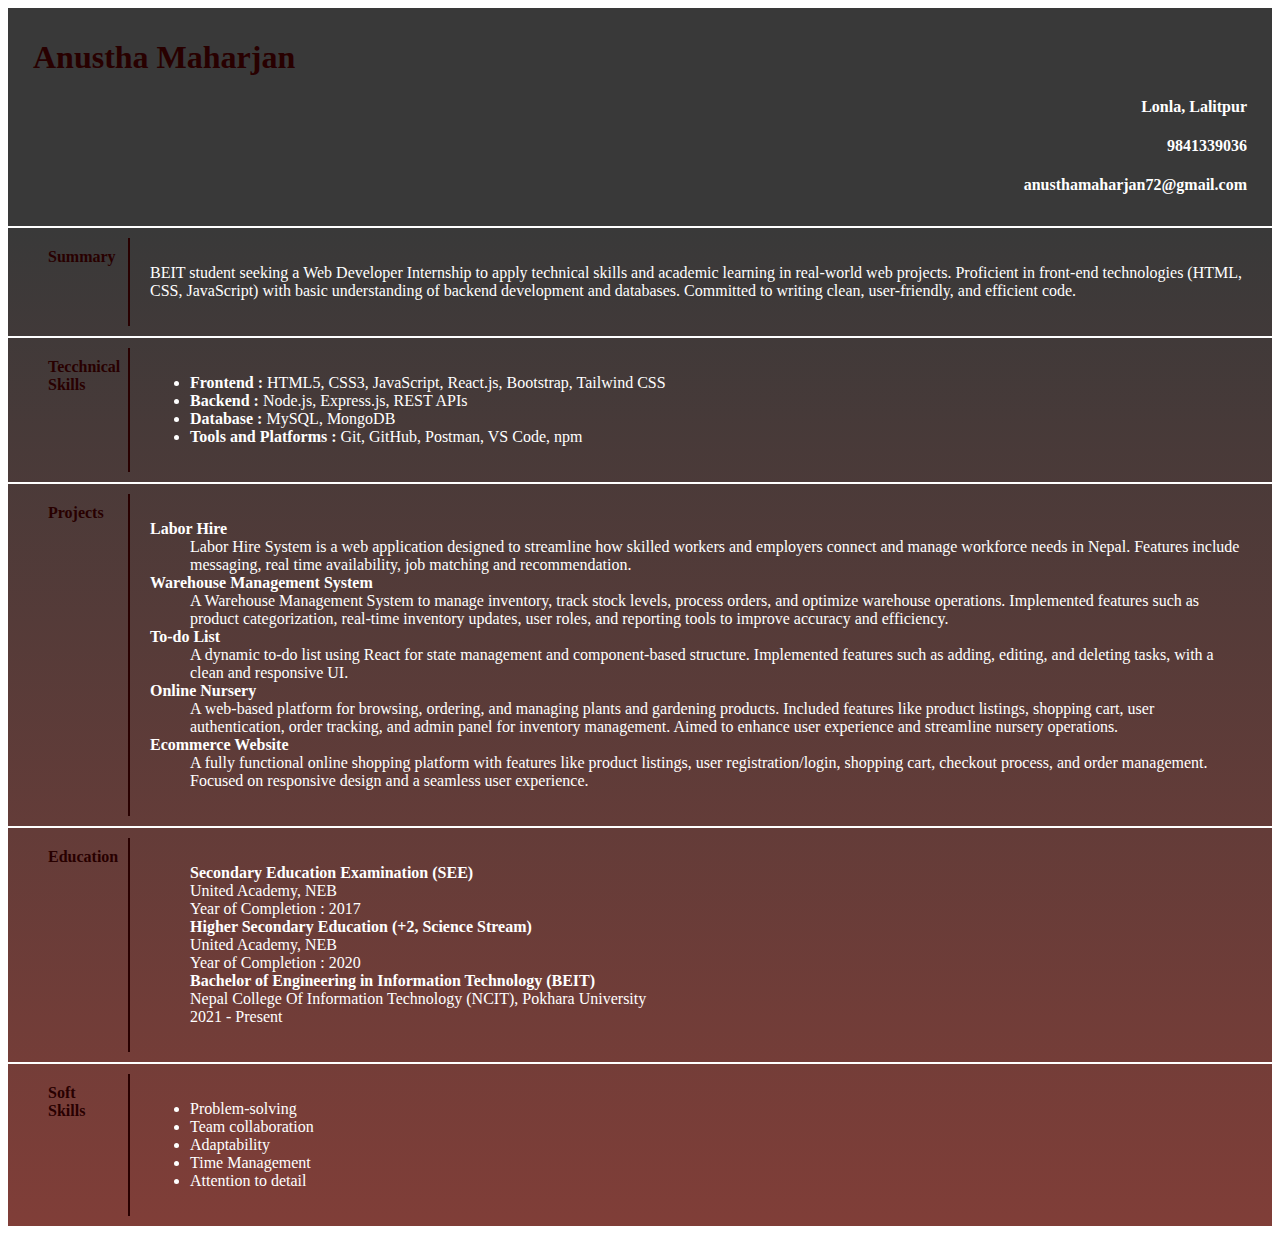
<file: index.html>
<!DOCTYPE html>
<html lang="en">
  <head>
    <meta charset="UTF-8" />
    <meta name="viewport" content="width=device-width, initial-scale=1.0" />
    <title>Document</title>
    <style>
      h1,
      h4 {
        padding: 0%;
      }
      .box {
        display: flex;
        padding: 10px;
        border-bottom: solid #ffffff 2px;
        font-family: "Times New Roman", Times, serif;
      }
      .title {
        color: #280000;
        border-right: solid #280000 2px;
        padding: 10px 30px;
        width: 50px;
        font-weight: 900;
        font-family: "Times New Roman", Times, serif;
      }
      .details {
        color: #ffffff;
        padding: 10px 20px;
        justify-content: flex-start;
      }
    </style>
  </head>
  <body style="border: 0px; padding: 0%;">
    <header
      style="
        display: flex space-between;
        padding: 10px 25px;
        background: rgb(57, 57, 57);
        color: #ffffff;
        border-bottom: solid #ffffff 2px;
      "
    >
      <h1 style="color: #280000;">Anustha Maharjan</h1>
      <h4 style="text-align: right;">Lonla, Lalitpur</h4>
      <h4 style="text-align: right;">9841339036</h4>
      <h4 style="text-align: right;">anusthamaharjan72@gmail.com</h4>
    </header>
    <main style="background: linear-gradient(rgb(57, 57, 57), #803e38);">
      <section class="box">
        <div class="title">
          <b>
            Summary
          </b>
        </div>
        <div class="details">
          <p>
            BEIT student seeking a Web Developer Internship to apply technical
            skills and academic learning in real-world web projects. Proficient
            in front-end technologies (HTML, CSS, JavaScript) with basic
            understanding of backend development and databases. Committed to
            writing clean, user-friendly, and efficient code.
          </p>
        </div>
      </section>
      <section class="box">
        <div class="title">
          <b>
            Tecchnical Skills
          </b>
        </div>
        <div class="details">
          <ul>
            <li>
              <b>Frontend :</b>
              HTML5, CSS3, JavaScript, React.js, Bootstrap, Tailwind CSS
            </li>
            <li>
              <b>Backend :</b>
              Node.js, Express.js, REST APIs
            </li>
            <li>
              <b>Database :</b>
              MySQL, MongoDB
            </li>
            <li>
              <b>Tools and Platforms :</b>
              Git, GitHub, Postman, VS Code, npm
            </li>
          </ul>
        </div>
      </section>
      <section class="box">
        <div class="title">
          <b>
            Projects
          </b>
        </div>
        <div class="details">
          <dl>
            <dt><b>Labor Hire</b></dt>
            <dd>
              Labor Hire System is a web application designed to streamline how
              skilled workers and employers connect and manage workforce needs
              in Nepal. Features include messaging, real time availability, job
              matching and recommendation.
            </dd>
            <dt><b>Warehouse Management System</b></dt>
            <dd>
              A Warehouse Management System to manage inventory, track stock
              levels, process orders, and optimize warehouse operations.
              Implemented features such as product categorization, real-time
              inventory updates, user roles, and reporting tools to improve
              accuracy and efficiency.
            </dd>
            <dt><b>To-do List</b></dt>
            <dd>
              A dynamic to-do list using React for state management and
              component-based structure. Implemented features such as adding,
              editing, and deleting tasks, with a clean and responsive UI.
            </dd>
            <dt><b>Online Nursery</b></dt>
            <dd>
              A web-based platform for browsing, ordering, and managing plants
              and gardening products. Included features like product listings,
              shopping cart, user authentication, order tracking, and admin
              panel for inventory management. Aimed to enhance user experience
              and streamline nursery operations.
            </dd>
            <dt><b>Ecommerce Website</b></dt>
            <dd>
              A fully functional online shopping platform with features like
              product listings, user registration/login, shopping cart, checkout
              process, and order management. Focused on responsive design and a
              seamless user experience.
            </dd>
          </dl>
        </div>
      </section>
      <section class="box">
        <div class="title">
          <b>
            Education
          </b>
        </div>
        <div class="details">
          <ul type="none">
            <li>
              <b>Secondary Education Examination (SEE)</b>
              <br />
              United Academy, NEB
              <br />
              Year of Completion : 2017
            </li>
            <li>
              <b>Higher Secondary Education (+2, Science Stream)</b>
              <br />
              United Academy, NEB
              <br />
              Year of Completion : 2020
            </li>
            <li>
              <b>Bachelor of Engineering in Information Technology (BEIT)</b>
              <br />
              Nepal College Of Information Technology (NCIT), Pokhara University
              <br />
              2021 - Present
            </li>
          </ul>
        </div>
      </section>
      <section class="box">
        <div class="title">
          <b>
            Soft Skills
          </b>
        </div>
        <div class="details">
          <ul>
            <li>Problem-solving</li>
            <li>Team collaboration</li>
            <li>Adaptability</li>
            <li>Time Management</li>
            <li>Attention to detail</li>
          </ul>
        </div>
      </section>
    </main>
  </body>
</html>
</file>
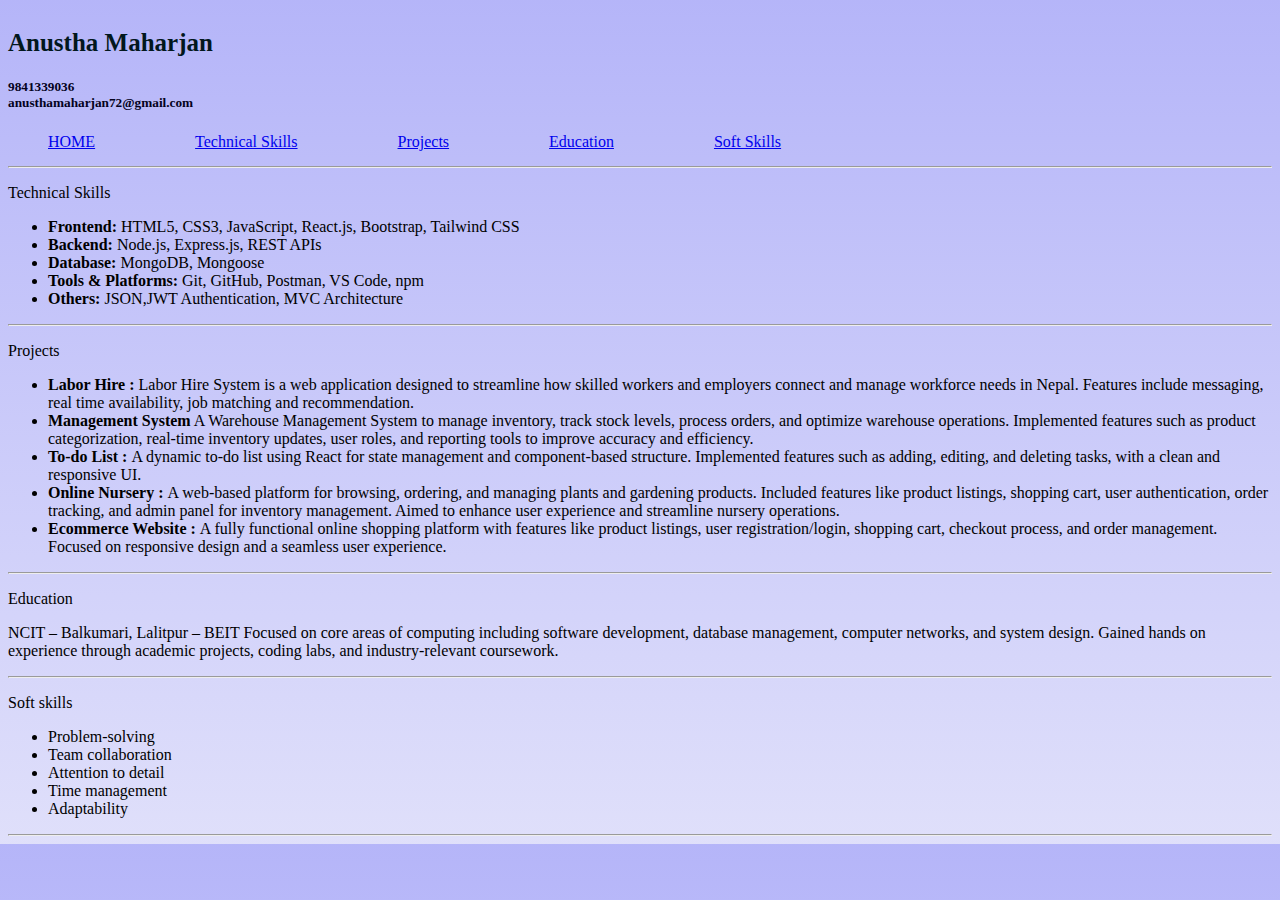
<file: Portfolio/portfolio.html>
<!DOCTYPE html>
<html lang="en">
  <head>
    <meta charset="UTF-8" />
    <meta name="viewport" content="width=device-width, initial-scale=1.0" />
    <link rel="stylesheet" href="styles.css" />
    <title>Document</title>
  </head>
  <body style="background: linear-gradient(rgba(173, 173, 248, 0.9), rgba(220, 220, 250, 0.9)); height: fit-content; width: fit-content;">
    <header style="padding: var(--space-s) 0;
   width: 100%;
  max-width: 100%;
  height: 150px;
  margin: 0 auto; 
  display: flex; 
  justify-content: space-around;
  justify-content: space-between;">
     <nav class="nav-bar" style="border: 15px;border-radius: 10%;border-color: black;">
    <h2 style="color: rgb(2, 23, 29);">
      Anustha Maharjan
    </h2>
    <h5 style="color: rgb(4, 2, 29);">
      9841339036
      <br />
      anusthamaharjan72@gmail.com
    </h5>
 
          <ul style="list-style: none;display: flex;gap:100px; justify-content: space-around;justify-content: space-between;">
            <li><a href="#0">HOME</a></li>
             <li><a href="#technical">Technical Skills</a></li>
             <li><a href="#projects">Projects</a></li>
            <li><a href="#edu">Education</a></li>
             <li><a href="#soft">Soft Skills</a></li>
          </ul>
          </nav>
    </header>

      <hr>
      <section id="technical">
<dev class="topics">
          <p>Technical Skills</p>
          </dev>
      <ul>
          <li> <b> Frontend: </b>HTML5, CSS3, JavaScript, React.js, Bootstrap, Tailwind CSS</li>
           <li><b> Backend:</b> Node.js, Express.js, REST APIs</li>
           <li> <b>Database:</b> MongoDB, Mongoose</li>
            <li><b>Tools & Platforms: </b>Git, GitHub, Postman, VS Code, npm </li>
            <li><b>Others:</b> JSON,JWT Authentication, MVC Architecture</li>
          </p>
</section>
      <hr>
<section id="projects">
          <p>Projects</p>
      
          <p><ul>
          <li> <b> Labor Hire : </b>
             Labor Hire System is a web application designed to
            streamline how skilled workers and employers connect and manage
            workforce needs in Nepal. Features include messaging, real time
            availability, job matching and recommendation. 
            </li> 
            <li><b>Management
            System</b>
             A Warehouse Management System to manage inventory, track
            stock levels, process orders, and optimize warehouse operations.
            Implemented features such as product categorization, real-time
            inventory updates, user roles, and reporting tools to improve
            accuracy and efficiency. 
            <li><b>To-do List : </b>
              A dynamic to-do list using React
            for state management and component-based structure. Implemented
            features such as adding, editing, and deleting tasks, with a clean
            and responsive UI. 
            <li><b>Online Nursery : </b>
               A web-based platform for browsing,
            ordering, and managing plants and gardening products. Included
            features like product listings, shopping cart, user authentication,
            order tracking, and admin panel for inventory management. Aimed to
            enhance user experience and streamline nursery operations. 
            <li><b>Ecommerce Website : </b>
               A fully functional online shopping platform with features
            like product listings, user registration/login, shopping cart,
            checkout process, and order management. Focused on responsive design
            and a seamless user experience.
          </ul></p>
</section>
      <hr>
    
   <section id="edu">
          <p>Education </p>
          <p>
        NCIT – Balkumari, Lalitpur – BEIT  
Focused on core areas of computing including software development, database management, computer networks, and system design. Gained hands on experience through academic projects, coding labs, and industry-relevant coursework. 
          </p>
   </section>

  <hr>
<section id="soft">
          <p>Soft skills </p>
          <ul>
            <li>
              Problem-solving  
            </li><li>
              Team collaboration  
            </li><li> 
              Attention to detail  
            </li><li>
              Time management  
            </li><li>
              Adaptability  
            </li>
          </ul>
        </section>
<hr>
        

  </body>
</html>
</file>
<file: Portfolio/styles.css>
h2{
     font-size: 25px;
}
.topics{
     block-size: 30px;
     background-color: bisque;
     color: black;
     text-shadow: 5px;
}
</file>
